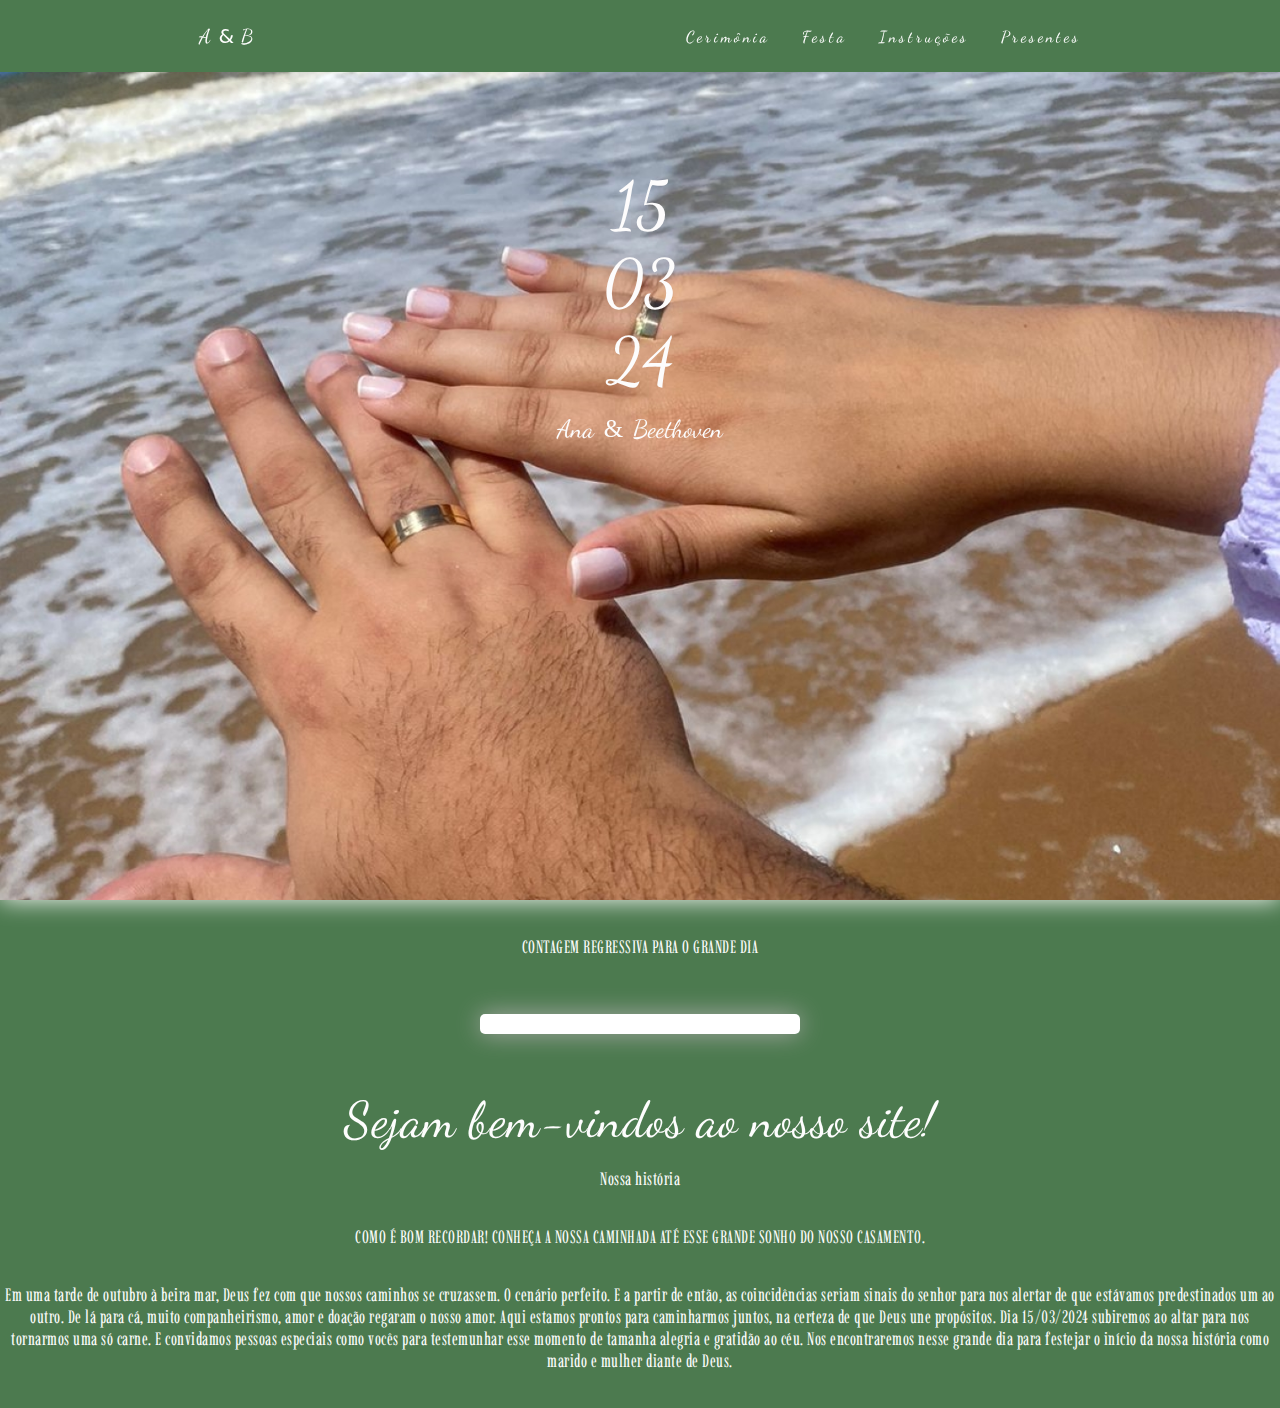
<file: index.html>
<!DOCTYPE html>
<html lang="pt-br">

<head>
  <meta charset="UTF-8" />
  <meta http-equiv="X-UA-Compatible" content="IE=edge" />
  <meta name="viewport" content="width=device-width, initial-scale=1.0" />
  <title>Casamento A&B</title>
  <link rel="preconnect" href="https://fonts.googleapis.com">
  <link rel="preconnect" href="https://fonts.gstatic.com" crossorigin>
  <link href="https://fonts.googleapis.com/css2?family=Dancing+Script&display=swap" rel="stylesheet">
  <link rel="preconnect" href="https://fonts.googleapis.com">
  <link rel="preconnect" href="https://fonts.gstatic.com" crossorigin>
  <link href="https://fonts.googleapis.com/css2?family=Josefin+Sans&display=swap" rel="stylesheet">
  <link rel="preconnect" href="https://fonts.googleapis.com">
  <link rel="preconnect" href="https://fonts.gstatic.com" crossorigin>
  <link href="https://fonts.googleapis.com/css2?family=Imbue:opsz@10..100&display=swap" rel="stylesheet">
  <link rel="stylesheet" href="/css/style.css" />
</head>

<!--Link Ref: https://sites.icasei.com.br/thatiellyewellyson/home-->

<body>
  <header>
    <nav>
      <a  href="/">
        <span class="logo">A</span>
        <span class="logoe">&</span>
        <span class="logo">B</span>
      </a>
      <div class="mobile-menu">
        <div class="line1"></div>
        <div class="line2"></div>
        <div class="line3"></div>
      </div>
      <ul class="nav-list">
        <li><a href="html/cerimonia.html">Cerimônia</a></li>
        <li><a href="html/festa.html">Festa</a></li>
        <li><a href="html/instrucoes.html">Instruções</a></li>
        <li><a href="html/presentes.html">Presentes</a></li>
      </ul>
    </nav>
    <p class="pDataCasamento">
      <br><br>
      <span class="dataCasamento">15</span><br>
      <span class="dataCasamento">03</span><br>
      <span class="dataCasamento">24</span><br>
      <span class="nomeCasal">Ana</span> <span class="e">&</span> <span class="nomeCasal">Beethoven</span>
    </p>
  </header>

  <div class="corpo">
    <br><br>
    <p class="p1">CONTAGEM REGRESSIVA PARA O GRANDE DIA </p>
    <br><br>
    <p id="demo"></p>
    <br><br>
    <p class="p2">Sejam bem-vindos ao nosso site!</p>
    <br>
    <p class="p3">Nossa história</p>
    <br><br>
    <p class="p4">COMO É BOM RECORDAR! CONHEÇA A NOSSA CAMINHADA ATÉ ESSE GRANDE SONHO DO NOSSO CASAMENTO.
    </p>
    <br><br>
    <p class="p5">
      Em uma tarde de outubro à beira mar, Deus fez com que nossos caminhos se cruzassem. O cenário perfeito. E a partir
      de então, as coincidências seriam sinais do senhor para nos alertar de que estávamos predestinados um ao outro. De
      lá para cá, muito companheirismo, amor e doação regaram o nosso amor. Aqui estamos prontos para caminharmos
      juntos, na certeza de que Deus une propósitos. Dia 15/03/2024 subiremos ao altar para nos tornarmos uma só carne.
      E convidamos pessoas especiais como vocês para testemunhar esse momento de tamanha alegria e gratidão ao céu. Nos
      encontraremos nesse grande dia para festejar o início da nossa história como marido e mulher diante de Deus. </p>
    <br><br>
  </div>
  <div class="rodape">
    <p></p>
  </div>

  <main></main>
  <script src="/js/mobile-navbar.js"></script>
</body>

</html>
</file>
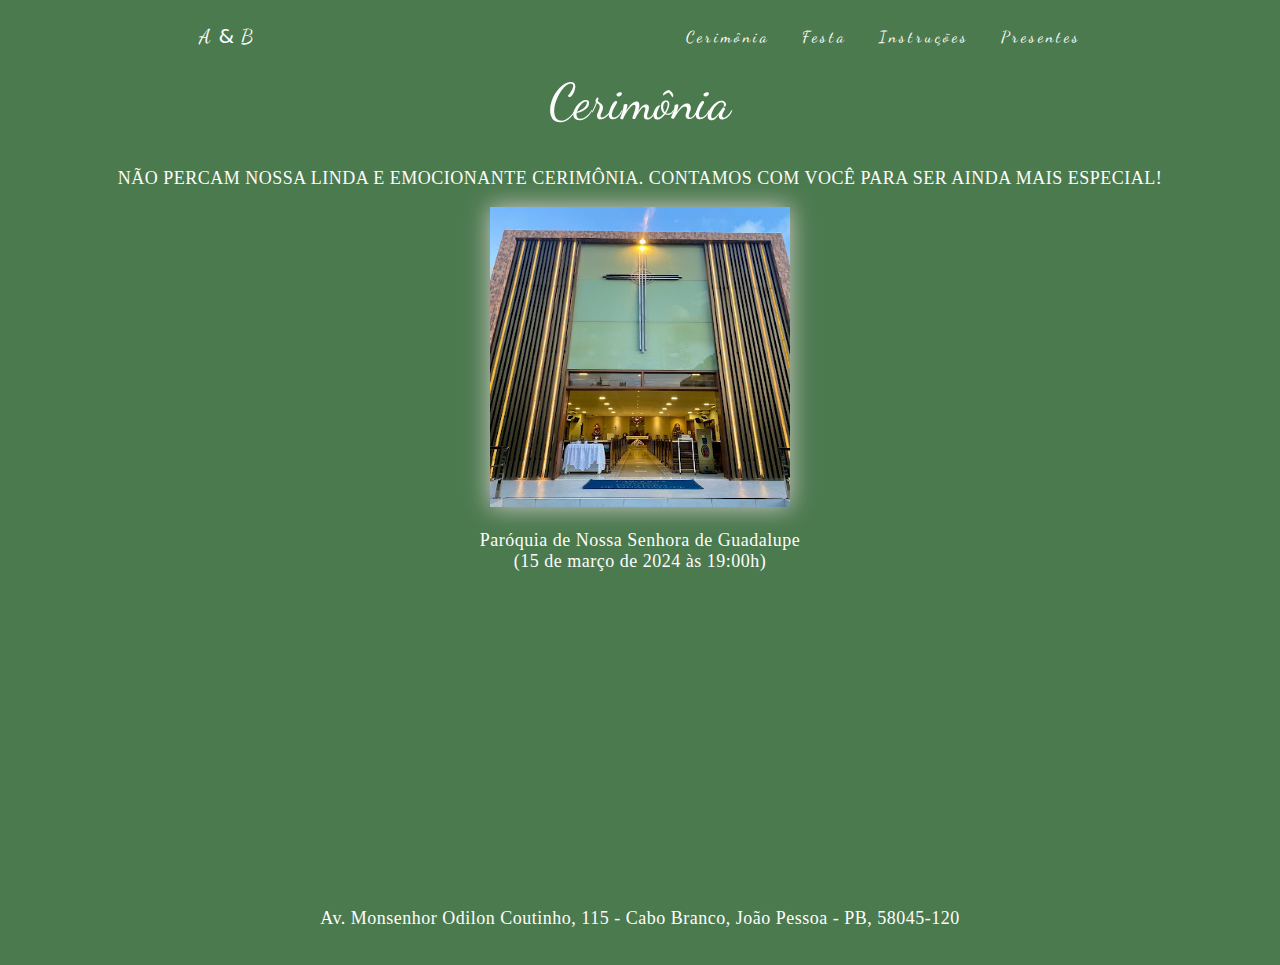
<file: html/cerimonia.html>
<!DOCTYPE html>
<html lang="en">

<head>
    <meta charset="UTF-8">
    <meta name="viewport" content="width=device-width, initial-scale=1.0">
    <title>Casamento A%B</title>
    <link rel="preconnect" href="https://fonts.googleapis.com">
    <link rel="preconnect" href="https://fonts.gstatic.com" crossorigin>
    <link href="https://fonts.googleapis.com/css2?family=Dancing+Script&display=swap" rel="stylesheet">
    <link rel="preconnect" href="https://fonts.googleapis.com">
    <link rel="preconnect" href="https://fonts.gstatic.com" crossorigin>
    <link href="https://fonts.googleapis.com/css2?family=Josefin+Sans&display=swap" rel="stylesheet">
    <link rel="stylesheet" href="../css/style.css" />
    <meta name="viewport" content="width=device-width, initial-scale=1.0">

</head>

<body>
    <div>
        <nav>
            <a  href="/">
                <span class="logo">A</span>
                <span class="logoe">&</span>
                <span class="logo">B</span>
              </a>
            <div class="mobile-menu">
                <div class="line1"></div>
                <div class="line2"></div>
                <div class="line3"></div>
            </div>
            <ul class="nav-list">
                <li><a href="cerimonia.html">Cerimônia</a></li>
                <li><a href="festa.html">Festa</a></li>
                <li><a href="instrucoes.html">Instruções</a></li>
                <li><a href="presentes.html">Presentes</a></li>
            </ul>
        </nav>
    </div>


    <div class="corpo">
        <p class="p6">Cerimônia</p>
        <br><br>
        <p class="p7">NÃO PERCAM NOSSA LINDA E EMOCIONANTE CERIMÔNIA. CONTAMOS COM VOCÊ PARA SER AINDA MAIS ESPECIAL!
        </p>
        <br>

        <p class="p8">
            <img class="imgFrenteIgreja" src="../images/frenteigreja.jpg" style="width: 300px;height: 300px;" />
        </p><br>
        <p class="p9">
            Paróquia de Nossa Senhora de Guadalupe <br>
            (15 de março de 2024 às 19:00h)</p><br>
        <iframe
            src="https://www.google.com/maps/embed?pb=!1m18!1m12!1m3!1d3959.0082059050305!2d-34.827503488616685!3d-7.125044769848781!2m3!1f0!2f0!3f0!3m2!1i1024!2i768!4f13.1!3m3!1m2!1s0x7acdd2c926b9797%3A0xeb3ca2a66de2623a!2sAv.%20Monsenhor%20Odilon%20Coutinho%2C%20115%20-%20Cabo%20Branco%2C%20Jo%C3%A3o%20Pessoa%20-%20PB%2C%2058045-120!5e0!3m2!1spt-BR!2sbr!4v1694453069477!5m2!1spt-BR!2sbr"
            width="300" height="300" style="border:0;" allowfullscreen="" loading="lazy"
            referrerpolicy="no-referrer-when-downgrade"></iframe>
        <br>
        <p class="p10">Av. Monsenhor Odilon Coutinho, 115 - Cabo Branco, João Pessoa - PB, 58045-120</p>

        <br><br>

    </div>
    <script src="/js/mobile-navbar.js"></script>
</body>

</html>
</file>
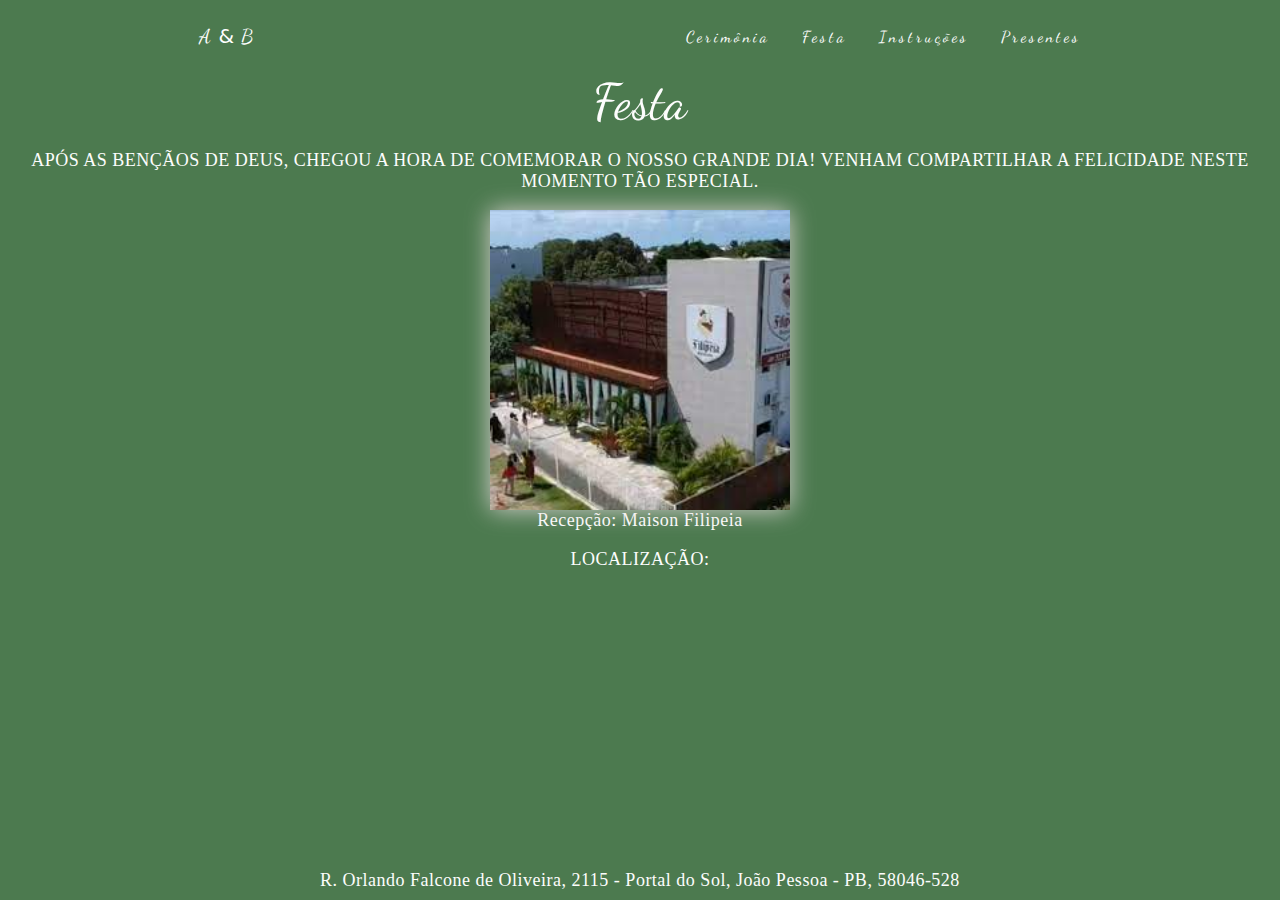
<file: html/festa.html>
<!DOCTYPE html>
<html lang="en">

<head>
    <meta charset="UTF-8">
    <meta name="viewport" content="width=device-width, initial-scale=1.0">
    <title>Casamento A%B</title>
    <link rel="preconnect" href="https://fonts.googleapis.com">
    <link rel="preconnect" href="https://fonts.gstatic.com" crossorigin>
    <link href="https://fonts.googleapis.com/css2?family=Dancing+Script&display=swap" rel="stylesheet">
    <link rel="preconnect" href="https://fonts.googleapis.com">
    <link rel="preconnect" href="https://fonts.gstatic.com" crossorigin>
    <link href="https://fonts.googleapis.com/css2?family=Josefin+Sans&display=swap" rel="stylesheet">
    <link rel="stylesheet" href="../css/style.css" />
</head>

<body>
    <div>
        <nav>
            <a  href="/">
                <span class="logo">A</span>
                <span class="logoe">&</span>
                <span class="logo">B</span>
              </a>
            <div class="mobile-menu">
                <div class="line1"></div>
                <div class="line2"></div>
                <div class="line3"></div>
            </div>
            <ul class="nav-list">
                <li><a href="cerimonia.html">Cerimônia</a></li>
                <li><a href="festa.html">Festa</a></li>
                <li><a href="instrucoes.html">Instruções</a></li>
                <li><a href="presentes.html">Presentes</a></li>
            </ul>
        </nav>
    </div>
    <div class="corpo">
        <p class="p11">Festa</p>
        <br>
        <p class="p12">APÓS AS BENÇÃOS DE DEUS, CHEGOU A HORA DE COMEMORAR O NOSSO GRANDE DIA! VENHAM COMPARTILHAR A
            FELICIDADE NESTE MOMENTO TÃO ESPECIAL.</p>
        <br>
        <img src="../images/LugarFesta.jpeg" style="width: 300px;height: 300px;" />

        <p class="p13">Recepção: Maison Filipeia</p>
        <br>
        <p class="p14">LOCALIZAÇÃO:</p>

        <iframe
            src="https://www.google.com/maps/embed?pb=!1m18!1m12!1m3!1d3958.780542440379!2d-34.818708288616286!3d-7.151354770128983!2m3!1f0!2f0!3f0!3m2!1i1024!2i768!4f13.1!3m3!1m2!1s0x7acc31dc81b7fff%3A0x549d0197e8747b43!2sMaison%20Filipeia!5e0!3m2!1spt-BR!2sbr!4v1694452962342!5m2!1spt-BR!2sbr"
            width="300" height="300" style="border:0;" allowfullscreen="" loading="lazy"
            referrerpolicy="no-referrer-when-downgrade"></iframe>

        <p class="15"> R. Orlando Falcone de Oliveira, 2115 - Portal do Sol, João Pessoa - PB, 58046-528</p>
    </div>
    <script src="/js/mobile-navbar.js"></script>
</body>

</html>
</file>
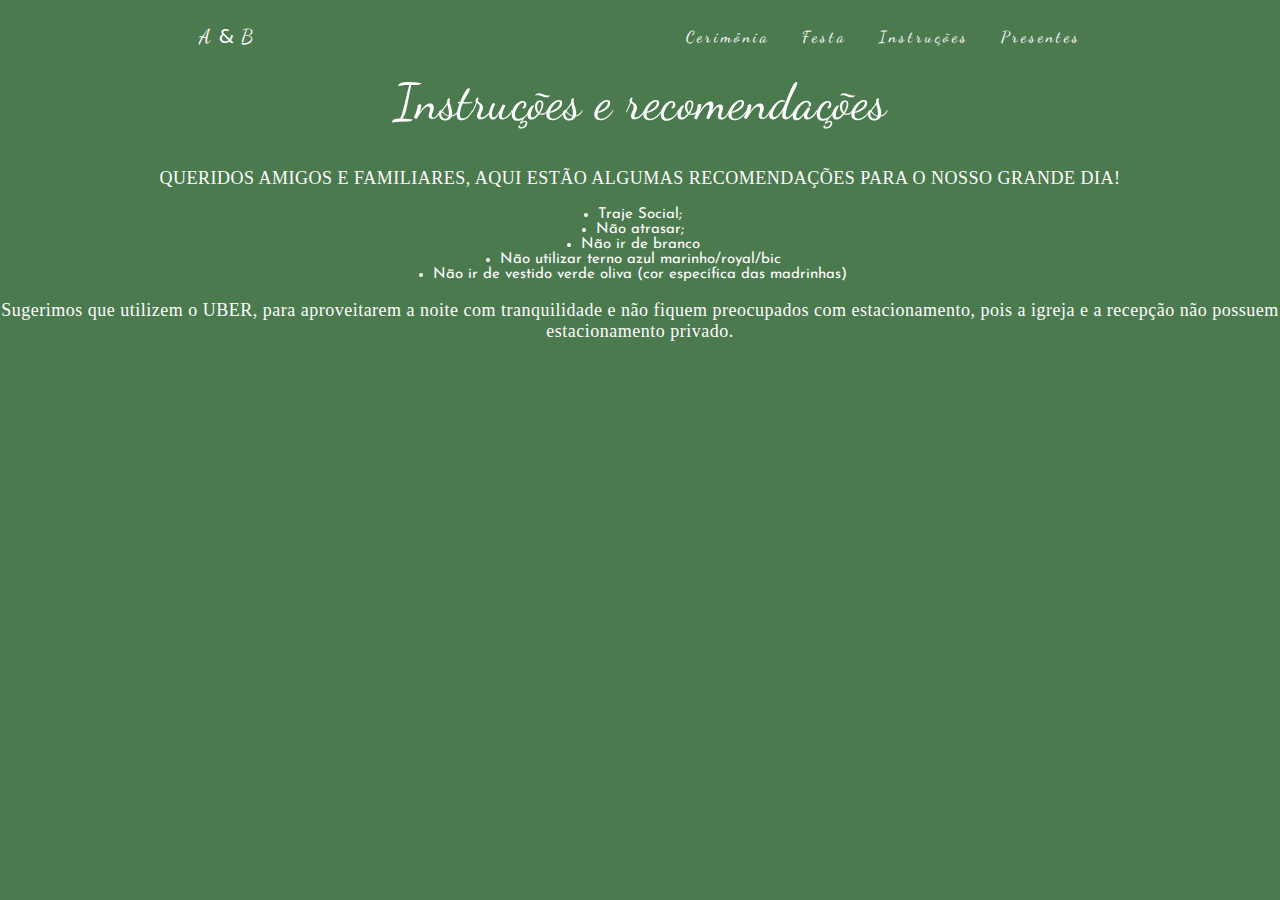
<file: html/instrucoes.html>
<!DOCTYPE html>
<html lang="en">

<head>
    <meta charset="UTF-8">
    <meta name="viewport" content="width=device-width, initial-scale=1.0">
    <title>Casamento A&B</title>
    <link rel="preconnect" href="https://fonts.googleapis.com">
    <link rel="preconnect" href="https://fonts.gstatic.com" crossorigin>
    <link href="https://fonts.googleapis.com/css2?family=Dancing+Script&display=swap" rel="stylesheet">
    <link rel="preconnect" href="https://fonts.googleapis.com">
    <link rel="preconnect" href="https://fonts.gstatic.com" crossorigin>
    <link href="https://fonts.googleapis.com/css2?family=Josefin+Sans&display=swap" rel="stylesheet">
    <link rel="stylesheet" href="../css/style.css" />
</head>

<body>
    <div>
        <nav>
            <a  href="/">
                <span class="logo">A</span>
                <span class="logoe">&</span>
                <span class="logo">B</span>
              </a>
            <div class="mobile-menu">
                <div class="line1"></div>
                <div class="line2"></div>
                <div class="line3"></div>
            </div>
            <ul class="nav-list">
                <li><a href="cerimonia.html">Cerimônia</a></li>
                <li><a href="festa.html">Festa</a></li>
                <li><a href="instrucoes.html">Instruções</a></li>
                <li><a href="presentes.html">Presentes</a></li>
            </ul>
        </nav>
    </div>
    <div class="corpo">
        <p class="p16">Instruções e recomendações</p>
        <br><br>
        <p class="p17">QUERIDOS AMIGOS E FAMILIARES, AQUI ESTÃO ALGUMAS RECOMENDAÇÕES PARA O NOSSO GRANDE DIA!</p>
        <br>
        <p class="p18">
            <li>Traje Social;</li>
            <li>Não atrasar;</li>
            <li>Não ir de branco</li>
            <li>Não utilizar terno azul marinho/royal/bic</li>
            <li>Não ir de vestido verde oliva (cor específica das madrinhas)</li>
        </p>
        <br>
        <p class="p19">Sugerimos que utilizem o UBER, para aproveitarem a noite com tranquilidade e não fiquem
            preocupados
            com estacionamento, pois a igreja e a recepção não possuem estacionamento privado.</p>
        <br>
    </div>
    <script src="/js/mobile-navbar.js"></script>
</body>

</html>
</file>
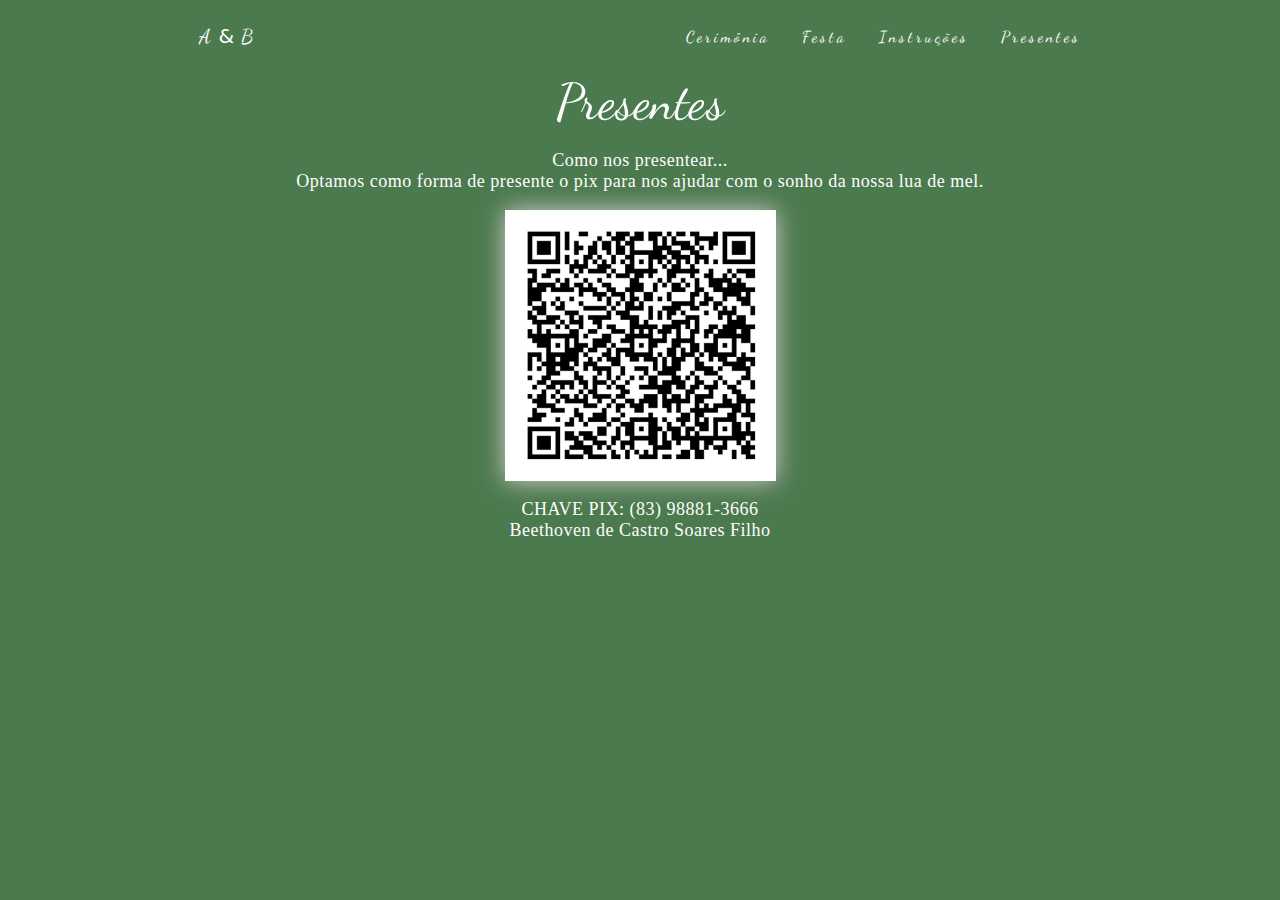
<file: html/presentes.html>
<!DOCTYPE html>
<html lang="en">

<head>
    <meta charset="UTF-8">
    <meta name="viewport" content="width=device-width, initial-scale=1.0">
    <title>Casamento A&B</title>
    <link rel="preconnect" href="https://fonts.googleapis.com">
    <link rel="preconnect" href="https://fonts.gstatic.com" crossorigin>
    <link href="https://fonts.googleapis.com/css2?family=Dancing+Script&display=swap" rel="stylesheet">
    <link rel="preconnect" href="https://fonts.googleapis.com">
    <link rel="preconnect" href="https://fonts.gstatic.com" crossorigin>
    <link href="https://fonts.googleapis.com/css2?family=Josefin+Sans&display=swap" rel="stylesheet">
    <link rel="stylesheet" href="../css/style.css" />
</head>

<body>
    <div>
        <nav>
            <a  href="/">
                <span class="logo">A</span>
                <span class="logoe">&</span>
                <span class="logo">B</span>
              </a>
            <div class="mobile-menu">
                <div class="line1"></div>
                <div class="line2"></div>
                <div class="line3"></div>
            </div>
            <ul class="nav-list">
                <li><a href="cerimonia.html">Cerimônia</a></li>
                <li><a href="festa.html">Festa</a></li>
                <li><a href="instrucoes.html">Instruções</a></li>
                <li><a href="presentes.html">Presentes</a></li>
            </ul>
        </nav>
    </div>
    <div class="corpo">
        <p class="p20">Presentes</p>
        <br>
        <p class="p21">Como nos presentear...</p>
        <p class="p22">Optamos como forma de presente o pix para nos ajudar com o sonho da nossa lua de mel. </p>
        <br>
        <img src="/images/qrcode.png" />
        <br>
        <p class="p23">CHAVE PIX: (83) 98881-3666</p>
        <p class="p24">Beethoven de Castro Soares Filho</p>
    </div>
    <script src="/js/mobile-navbar.js"></script>
</body>

</html>
</file>
<file: css/style.css>
* {
  margin: 0;
  padding: 0;
}

body {
  background-color: #4c7a4f;
}

/*HEARDER*/
a {
  color: #fff;
  text-decoration: none;
  transition: 0.3s;
}

a:hover {
  opacity: 0.7;
}

.logo {
  font-size: 20px;
  font-family: 'Dancing Script', cursive;
  text-transform: uppercase;
  letter-spacing: 2px;
}
.logoe{
  font-size: 20px;
  
  text-transform: uppercase;
  letter-spacing: 2px;
}

nav {
  display: flex;
  justify-content: space-around;
  align-items: center;
  font-family: system-ui, -apple-system, Helvetica, Arial, sans-serif;
  background-color: #4c7a4f;
  height: 8vh;
}

header {
  background: url(../images/capa.jpg)no-repeat center;
  background-size: cover;
  filter: drop-shadow(0 0 0.75rem rgb(255, 255, 255));
  height: 100vh;
}

.nav-list {
  list-style: none;
  display: flex;
  font-family: 'Dancing Script', cursive;
  z-index: 20;
}

.nav-list li {
  letter-spacing: 3px;
  margin-left: 32px;
}

.mobile-menu {
  display: none;
  cursor: pointer;
}

.mobile-menu div {
  width: 32px;
  height: 2px;
  background: #fff;
  margin: 8px;
  transition: 0.3s;
}

.nav-list.active {
  transform: translateX(0);
}

@keyframes navLinkFade {
  from {
    opacity: 0;
    transform: translateX(50px);
  }

  to {
    opacity: 1;
    transform: translateX(0);
  }
}

.mobile-menu.active .line1 {
  transform: rotate(-45deg) translate(-8px, 8px);
}

.mobile-menu.active .line2 {
  opacity: 0;
}

.mobile-menu.active .line3 {
  transform: rotate(45deg) translate(-5px, -7px);
}

.dataCasamento {
  color: #fdfcfc;
  font-size: 65px;
  font-family: 'Dancing Script', cursive;
}

.nomeCasal {
  color: #fdfcfc;
  font-size: 25px;
  font-family: 'Dancing Script', cursive;
}
.e{
  color: #fdfcfc;
  font-size: 25px;
}

/*CORPO*/
p {
  text-align: center;
  font-size: 40px;
  margin-top: 0px;
}

.corpo {
  display: flex;
  flex-direction: column;
  align-items: center;
  text-align: center;
}

.corpo p {
  color: rgb(253, 253, 253);
  font-size: 18px;
  font-family: 'Imbue', serif;
  text-align: center;
  letter-spacing: 0.5px;
}

.corpo .p2 {
  font-size: 50px;
  font-family: 'Dancing Script', cursive;
}

.corpo .p6 {
  font-size: 50px;
  font-family: 'Dancing Script', cursive;
}

.corpo .p8 iframe {
  align-items: center;
}

.corpo .p11 {
  font-size: 50px;
  font-family: 'Dancing Script', cursive;
}

.corpo .p16 {
  font-size: 50px;
  font-family: 'Dancing Script', cursive;
}

.corpo .p20 {
  font-size: 50px;
  font-family: 'Dancing Script', cursive;
}

.corpo img {
  width: auto;
  filter: drop-shadow(0 0 0.75rem rgba(225, 215, 217, 0.914));
}

.corpo li {
  color: rgb(255, 255, 255);
  font-size: 15px;
  font-family: 'Josefin Sans', sans-serif;
}



/*RODAPÉ*/
.rodape p {
  color: rgb(184, 184, 184);
  font-size: 30px;
}

/*COUNTDOWN*/
#demo {
  font-size: 24px;
  font-weight: bold;
  text-align: center;
  background-color: #ffffff;
  color: #4f7243;
  padding: 10px;
  border-radius: 5px;
  margin: 20px auto;
  width: 300px;
  filter: drop-shadow(0 0 0.75rem rgba(179, 175, 176, 0.914));
}


/*RESPONSIVO*/
@media (max-width: 999px) {
  body {
    overflow-x: hidden;
  }

  .nav-list {
    position: absolute;
    top: 8vh;
    right: 0;
    width: 50vw;
    height: 92vh;
    background: #87878c96;
    flex-direction: column;
    align-items: center;
    justify-content: space-around;
    transform: translateX(100%);
    transition: transform 0.3s ease-in;
  }

  .nav-list li {
    margin-left: 0;
    opacity: 0;

  }

  .mobile-menu {
    display: block;
  }
}
</file>
